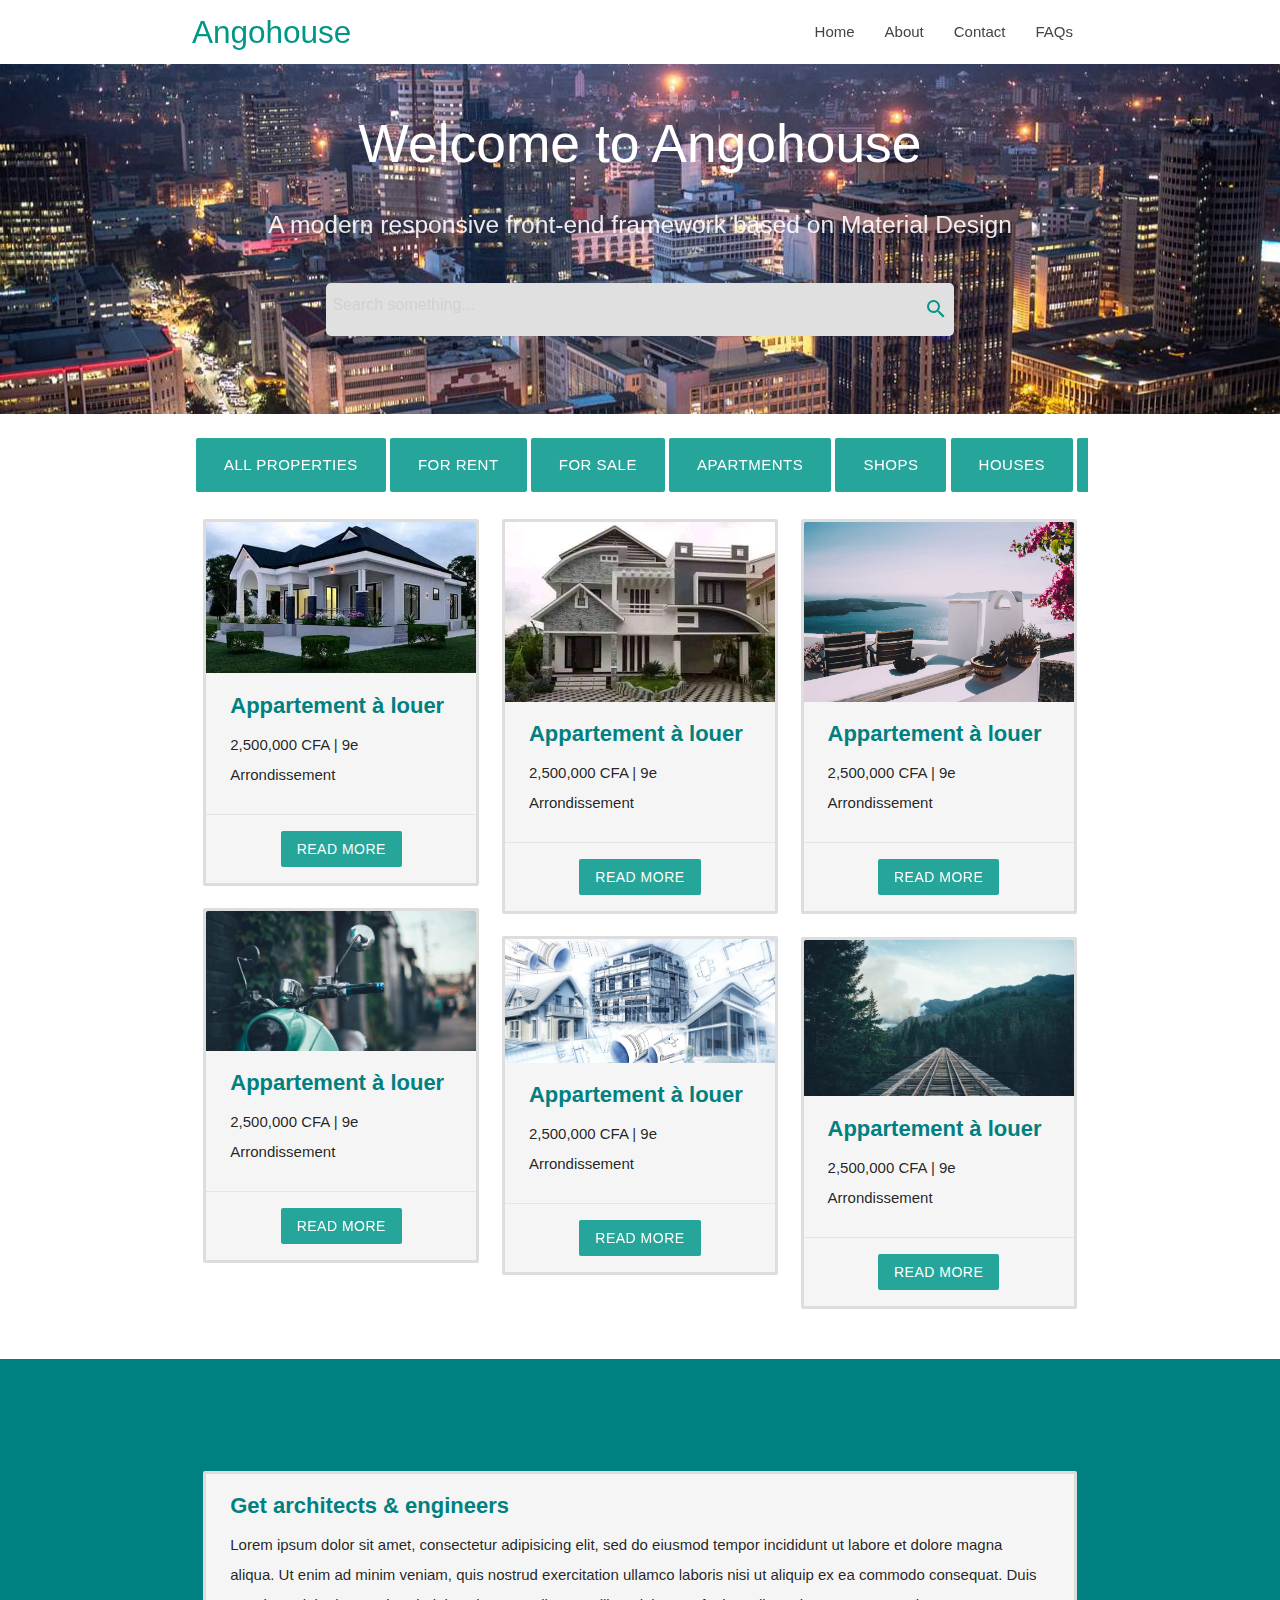
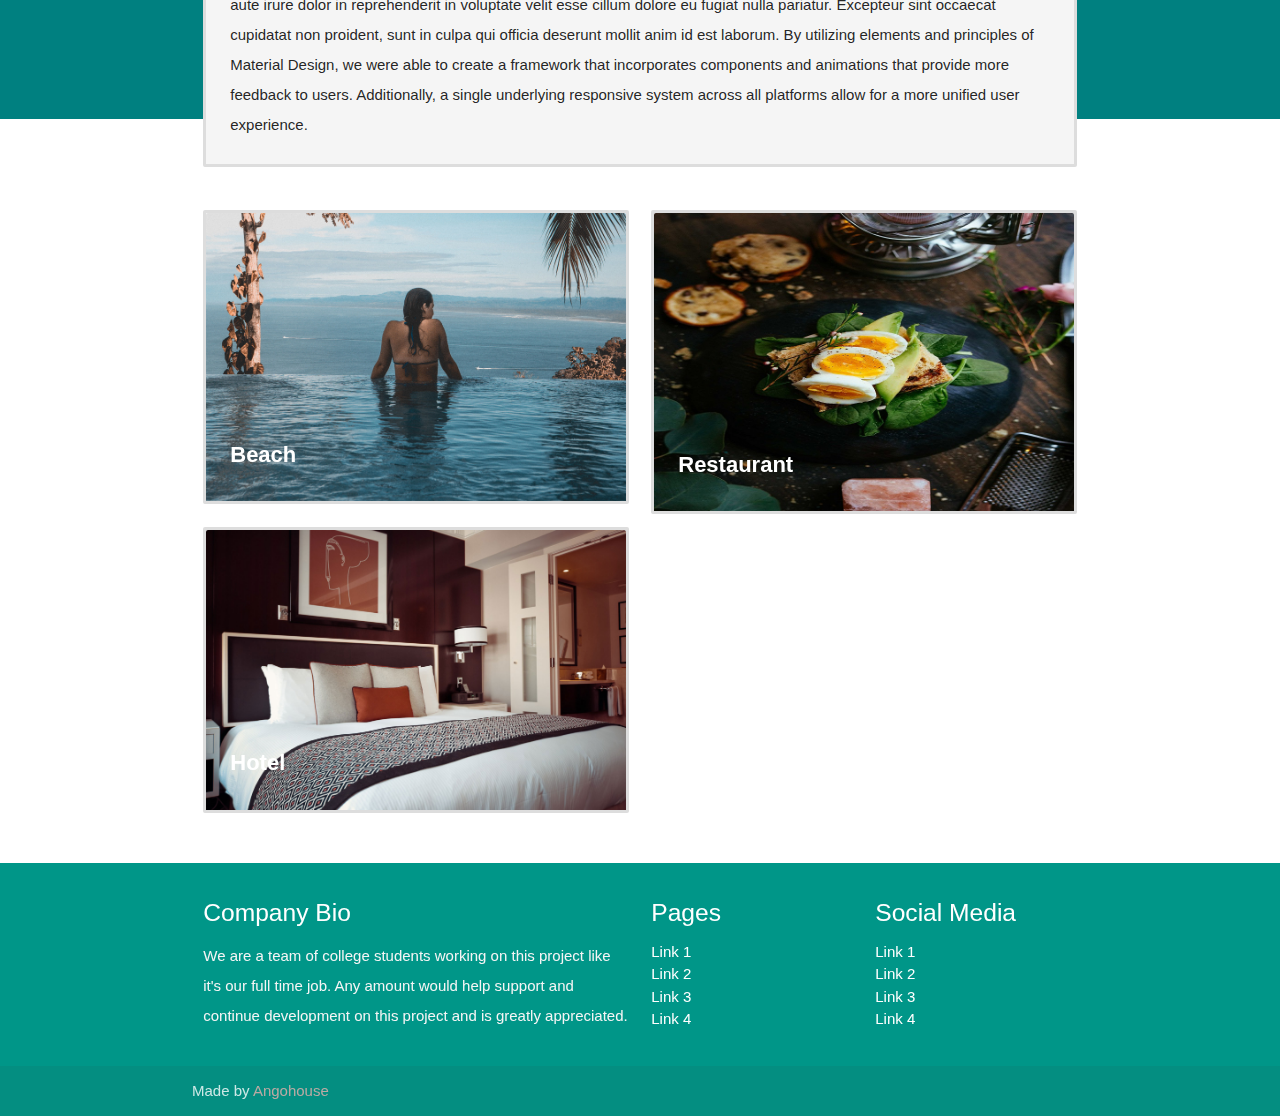
<file: index.html>
<!DOCTYPE html>
<html lang="en">
<head>
  <meta http-equiv="Content-Type" content="text/html; charset=UTF-8"/>
  <meta name="viewport" content="width=device-width, initial-scale=1"/>
  <title>Parallax Template - Materialize</title>

  <!-- CSS  -->
  <link href="https://fonts.googleapis.com/icon?family=Material+Icons" rel="stylesheet">
  <link href="css/materialize.css" type="text/css" rel="stylesheet" media="screen,projection"/>
  <link href="css/style.css" type="text/css" rel="stylesheet" media="screen,projection"/>
</head>
<body>
  <nav class="white z-depth-0" role="navigation">
    <div class="nav-wrapper container">
      <a id="logo-container" href="index.html" class="brand-logo teal-text lighten-1">Angohouse</a>
      <ul class="right hide-on-med-and-down">
        <li><a href="index.html">Home</a></li>
        <li><a href="#">About</a></li>
        <li><a href="#">Contact</a></li>
        <li><a href="#">FAQs</a></li>
      </ul>

      <ul id="nav-mobile" class="sidenav">

        <li>
          <div class="user-view">
            <div class="background teal darken-3"></div>
            <a href="index.html"><img height="60" src="images/logo.png"></a>
          </div>
        </li>

        <li><a href="index.html"><i class="material-icons">home</i>Navbar Link</a></li>
        <li><a href="#"><i class="material-icons">info</i>About</a></li>
        <li><a href="#"><i class="material-icons">contacts</i>Contact</a></li>
        <li><a href="#"><i class="material-icons">help</i>FAQs</a></li>
      </ul>
      <a href="index.html" data-target="nav-mobile" class="sidenav-trigger">
        <i class="material-icons">menu</i>
      </a>
    </div>
  </nav>

  <div id="index-banner" class="parallax-container">
    <div class="section no-pad-bot">
      <div class="container">
        <br><br>
        <h2 class="header center white-text text-lighten-2 hide-on-small-only">Welcome to Angohouse</h2>
        <div class="row center">
          <h5 class="header col s12 light">A modern responsive front-end framework based on Material Design</h5>
        </div>
        <br><br>

        <div class="container form-styling grey lighten-2">
          <form class="input-field valign-wrapper">
            <input type="text" name="searchbar" placeholder="Search something...">
            <i class="material-icons teal-text lighten-1">search</i>
          </form>
        </div>
        <br><br>

      </div>
    </div>
    <div class="parallax">
      <img src="images/bg1.jpg" alt="Unsplashed background img 1">
    </div>
  </div>


  <div class="container">
    <div class="section horizontal-scrollbar">
      <a href="#" class="btn-large waves-effect waves-light z-depth-0">All properties</a>
      <a href="#" class="btn-large waves-effect waves-light z-depth-0">For rent</a>
      <a href="#" class="btn-large waves-effect waves-light z-depth-0">For sale</a>
      <a href="#" class="btn-large waves-effect waves-light z-depth-0">Apartments</a>
      <a href="#" class="btn-large waves-effect waves-light z-depth-0">Shops</a>
      <a href="#" class="btn-large waves-effect waves-light z-depth-0">Houses</a>
      <a href="#" class="btn-large waves-effect waves-light z-depth-0">Studios</a>
      <a href="#" class="btn-large waves-effect waves-light z-depth-0">Supermarkets</a>
      <a href="#" class="btn-large waves-effect waves-light z-depth-0">Lands</a>
      <a href="#" class="btn-large waves-effect waves-light z-depth-0">Farns</a>
      <a href="#" class="btn-large waves-effect waves-light z-depth-0">Villas</a>
    </div>

    <div class="section">
      <!--   Icon Section   -->
      <div class="row gallery" data-masonry='{"percentPosition": true, "itemSelector": ".gallery-item", "columnWidth": ".gallery-item"}'>

        <div class="col s12 m4 l4 xl4 gallery-item">
          <div class="card z-depth-0 grey lighten-4">
            <div class="card-image">
              <img class="responsive-img" src="images/1.jpg" alt="">
            </div>
            <div class="card-content" style="padding-top: 0px;">
              <h5 class="card-title">Appartement à louer</h5>
              <p>2,500,000 CFA | 9e Arrondissement</p>
            </div>
            <div class="card-action center">
              <a href="detail.html" class="btn waves-effect waves-light z-depth-0">Read more</a>
            </div>
          </div>
        </div>

        <div class="col s12 m4 l4 xl4 gallery-item">
          <div class="card z-depth-0 grey lighten-4">
            <div class="card-image">
              <img class="responsive-img" src="images/2.jpg" alt="">
            </div>
            <div class="card-content" style="padding-top: 0px;">
              <h5 class="card-title">Appartement à louer</h5>
              <p>2,500,000 CFA | 9e Arrondissement</p>
            </div>
            <div class="card-action center">
              <a href="detail.html" class="btn waves-effect waves-light z-depth-0">Read more</a>
            </div>
          </div>
        </div>

        <div class="col s12 m4 l4 xl4 gallery-item">
          <div class="card z-depth-0 grey lighten-4">
            <div class="card-image">
              <img class="responsive-img" src="images/3.jpg" alt="">
            </div>
            <div class="card-content" style="padding-top: 0px;">
              <h5 class="card-title">Appartement à louer</h5>
              <p>2,500,000 CFA | 9e Arrondissement</p>
            </div>
            <div class="card-action center">
              <a href="detail.html" class="btn waves-effect waves-light z-depth-0">Read more</a>
            </div>
          </div>
        </div>

        <div class="col s12 m4 l4 xl4 gallery-item">
          <div class="card z-depth-0 grey lighten-4">
            <div class="card-image">
              <img class="responsive-img" src="images/4.jpg" alt="">
            </div>
            <div class="card-content" style="padding-top: 0px;">
              <h5 class="card-title">Appartement à louer</h5>
              <p>2,500,000 CFA | 9e Arrondissement</p>
            </div>
            <div class="card-action center">
              <a href="detail.html" class="btn waves-effect waves-light z-depth-0">Read more</a>
            </div>
          </div>
        </div>

        <div class="col s12 m4 l4 xl4 gallery-item">
          <div class="card z-depth-0 grey lighten-4">
            <div class="card-image">
              <img class="responsive-img" src="images/bg2.jpg" alt="">
            </div>
            <div class="card-content" style="padding-top: 0px;">
              <h5 class="card-title">Appartement à louer</h5>
              <p>2,500,000 CFA | 9e Arrondissement</p>
            </div>
            <div class="card-action center">
              <a href="detail.html" class="btn waves-effect waves-light z-depth-0">Read more</a>
            </div>
          </div>
        </div>

        <div class="col s12 m4 l4 xl4 gallery-item">
          <div class="card z-depth-0 grey lighten-4">
            <div class="card-image">
              <img class="responsive-img" src="images/6.jpg" alt="">
            </div>
            <div class="card-content" style="padding-top: 0px;">
              <h5 class="card-title">Appartement à louer</h5>
              <p>2,500,000 CFA | 9e Arrondissement</p>
            </div>
            <div class="card-action center">
              <a href="detail.html" class="btn waves-effect waves-light z-depth-0">Read more</a>
            </div>
          </div>
        </div>
      </div>

    </div>
  </div>

  <div class="ribbon-styling"></div>

  <div class="container container-styling">
    <div class="section">
      <!--   Icon Section   -->
      <div class="row">
        <div class="col s12 m12 l12 xl12">
          <div class="card z-depth-0 grey lighten-4">
            <div class="card-content" style="padding-top: 0px;">
              <h5 class="card-title">Get architects & engineers</h5>
              <p class="light">Lorem ipsum dolor sit amet, consectetur adipisicing elit, sed do eiusmod tempor incididunt ut labore et dolore magna aliqua. Ut enim ad minim veniam, quis nostrud exercitation ullamco laboris nisi ut aliquip ex ea commodo consequat. Duis aute irure dolor in reprehenderit in voluptate velit esse cillum dolore eu fugiat nulla pariatur. Excepteur sint occaecat cupidatat non proident, sunt in culpa qui officia deserunt mollit anim id est laborum. By utilizing elements and principles of Material Design, we were able to create a framework that incorporates components and animations that provide more feedback to users. Additionally, a single underlying responsive system across all platforms allow for a more unified user experience.</p>
            </div>
          </div>
        </div>
      </div>

      <!--   Icon Section   -->
      <div class="row gallery" data-masonry='{"percentPosition": true, "itemSelector": ".gallery-item", "columnWidth": ".gallery-item"}'>

        <div class="col s12 m6 l6 xl6 gallery-item">
          <div class="card z-depth-0 grey lighten-4">
            <div class="card-image">
              <img class="responsive-img activator" src="images/hero_1.jpg" alt="">
              <h5 class="card-title activator">Beach</h5>
            </div>
            <div class="card-reveal purple lighten-5">
              <h5 class="card-title">Serento Beach</h5>
              <p class="light">
                <i class="material-icons">work</i>Beach</p>
              <p class="light">
                <i class="material-icons">phone</i>+256770363594</p>
              <p class="light">
                <i class="material-icons">message</i>+256770363594</p>
              <p class="light">
                <i class="material-icons">email</i>user@gmail.com</p>
              <span class="card-title"><i class="material-icons">close</i></span>
            </div>
          </div>
        </div>

        <div class="col s12 m6 l6 xl6 gallery-item">
          <div class="card z-depth-0 grey lighten-4">
            <div class="card-image">
              <img class="responsive-img activator" src="images/hero_3.jpg" alt="">
              <h5 class="card-title activator">Restaurant</h5>
            </div>
            <div class="card-reveal purple lighten-5">
              <h5 class="card-title">Dax Resto</h5>
              <p class="light">
                <i class="material-icons">work</i>Restaurant</p>
              <p class="light">
                <i class="material-icons">phone</i>+256770363594</p>
              <p class="light">
                <i class="material-icons">message</i>+256770363594</p>
              <p class="light">
                <i class="material-icons">email</i>user@gmail.com</p>
              <span class="card-title"><i class="material-icons">close</i></span>
            </div>
          </div>
        </div>

        <div class="col s12 m6 l6 xl6 gallery-item">
          <div class="card z-depth-0 grey lighten-4">
            <div class="card-image">
              <img class="responsive-img activator" src="images/hero_2.jpg" alt="">
              <h5 class="card-title activator">Hotel</h5>
            </div>
            <div class="card-reveal purple lighten-5">
              <h5 class="card-title">Angono Hotel</h5>
              <p class="light">
                <i class="material-icons">work</i>Hotel</p>
              <p class="light">
                <i class="material-icons">phone</i>+256770363594</p>
              <p class="light">
                <i class="material-icons">message</i>+256770363594</p>
              <p class="light">
                <i class="material-icons">email</i>user@gmail.com</p>
              <span class="card-title"><i class="material-icons">close</i></span>
            </div>
          </div>
        </div>

      </div>

    </div>
  </div>


  <footer class="page-footer teal">
    <div class="container">
      <div class="row">
        <div class="col l6 s12">
          <h5 class="white-text">Company Bio</h5>
          <p class="grey-text text-lighten-4">We are a team of college students working on this project like it's our full time job. Any amount would help support and continue development on this project and is greatly appreciated.</p>


        </div>
        <div class="col l3 s12">
          <h5 class="white-text">Pages</h5>
          <ul>
            <li><a class="white-text" href="#!">Link 1</a></li>
            <li><a class="white-text" href="#!">Link 2</a></li>
            <li><a class="white-text" href="#!">Link 3</a></li>
            <li><a class="white-text" href="#!">Link 4</a></li>
          </ul>
        </div>
        <div class="col l3 s12">
          <h5 class="white-text">Social Media</h5>
          <ul>
            <li><a class="white-text" href="#!">Link 1</a></li>
            <li><a class="white-text" href="#!">Link 2</a></li>
            <li><a class="white-text" href="#!">Link 3</a></li>
            <li><a class="white-text" href="#!">Link 4</a></li>
          </ul>
        </div>
      </div>
    </div>
    <div class="footer-copyright">
      <div class="container">
      Made by <a class="brown-text text-lighten-3" href="#">Angohouse</a>
      </div>
    </div>
  </footer>


  <!--  Scripts-->
  <script src="https://code.jquery.com/jquery-2.1.1.min.js"></script>
  <script src="js/materialize.js"></script>
  <script src="js/init.js"></script>
  <script src="js/masonry.pkgd.min.js"></script>


  <script type="text/javascript">
    var elem = document.querySelector('.gallery');
    var msnry = new Masonry( elem, {
      // options
      itemSelector: '.gallery-item',
      columnWidth: '.gallery-item',
    });

    // element argument can be a selector string
    //   for an individual element
    var msnry = new Masonry( '.gallery', {
      // options
    });
  </script>

  </body>
</html>
</file>
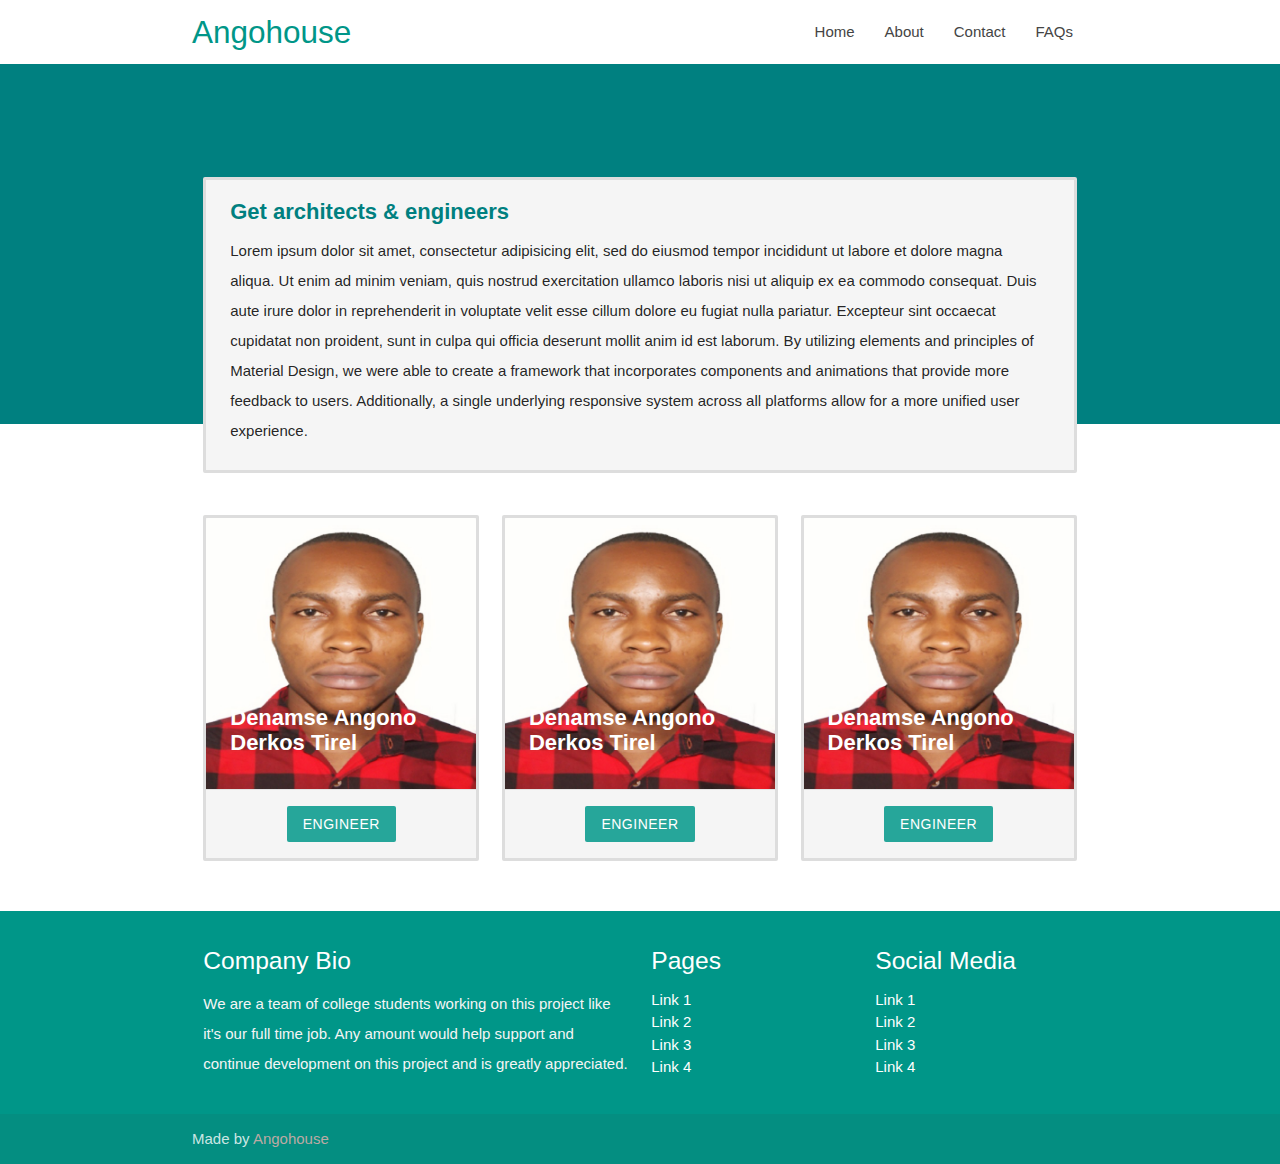
<file: builder.html>
<!DOCTYPE html>
<html lang="en">
<head>
  <meta http-equiv="Content-Type" content="text/html; charset=UTF-8"/>
  <meta name="viewport" content="width=device-width, initial-scale=1"/>
  <title>Parallax Template - Materialize</title>

  <!-- CSS  -->
  <link href="https://fonts.googleapis.com/icon?family=Material+Icons" rel="stylesheet">
  <link href="css/materialize.css" type="text/css" rel="stylesheet" media="screen,projection"/>
  <link href="css/style.css" type="text/css" rel="stylesheet" media="screen,projection"/>
</head>
<body>
  <nav class="white z-depth-0" role="navigation">
    <div class="nav-wrapper container">
      <a id="logo-container" href="index.html" class="brand-logo teal-text lighten-1">Angohouse</a>
      <ul class="right hide-on-med-and-down">
        <li><a href="index.html">Home</a></li>
        <li><a href="#">About</a></li>
        <li><a href="#">Contact</a></li>
        <li><a href="#">FAQs</a></li>
      </ul>

      <ul id="nav-mobile" class="sidenav">

        <li>
          <div class="user-view">
            <div class="background teal darken-3"></div>
            <a href="index.html"><img height="60" src="images/logo.png"></a>
          </div>
        </li>

        <li><a href="index.html"><i class="material-icons">home</i>Navbar Link</a></li>
        <li><a href="#"><i class="material-icons">info</i>About</a></li>
        <li><a href="#"><i class="material-icons">contacts</i>Contact</a></li>
        <li><a href="#"><i class="material-icons">help</i>FAQs</a></li>
      </ul>
      <a href="index.html" data-target="nav-mobile" class="sidenav-trigger">
        <i class="material-icons">menu</i>
      </a>
    </div>
  </nav>


  <div class="ribbon-styling"></div>

  <div class="container container-styling">
    <div class="section">
      <!--   Icon Section   -->
      <div class="row">
        <div class="col s12 m12 l12 xl12">
          <div class="card z-depth-0 grey lighten-4">
            <div class="card-content" style="padding-top: 0px;">
              <h5 class="card-title">Get architects & engineers</h5>
              <p class="light">Lorem ipsum dolor sit amet, consectetur adipisicing elit, sed do eiusmod tempor incididunt ut labore et dolore magna aliqua. Ut enim ad minim veniam, quis nostrud exercitation ullamco laboris nisi ut aliquip ex ea commodo consequat. Duis aute irure dolor in reprehenderit in voluptate velit esse cillum dolore eu fugiat nulla pariatur. Excepteur sint occaecat cupidatat non proident, sunt in culpa qui officia deserunt mollit anim id est laborum. By utilizing elements and principles of Material Design, we were able to create a framework that incorporates components and animations that provide more feedback to users. Additionally, a single underlying responsive system across all platforms allow for a more unified user experience.</p>
            </div>
          </div>
        </div>
      </div>

      <!--   Icon Section   -->
      <div class="row gallery" data-masonry='{"percentPosition": true, "itemSelector": ".gallery-item", "columnWidth": ".gallery-item"}'>

        <div class="col s12 m4 l4 xl4 gallery-item">
          <div class="card z-depth-0 grey lighten-4">
            <div class="card-image">
              <img class="responsive-img activator" src="images/usr.jpg" alt="">
              <h5 class="card-title activator">Denamse Angono Derkos Tirel</h5>
            </div>
            <div class="card-action center">
              <button class=" activator btn waves-effect waves-light z-depth-0">Engineer</button>
            </div>
            <div class="card-reveal purple lighten-5">
              <h5 class="card-title">Denamse Angono Derkos Tirel</h5>
              <p class="light">
                <i class="material-icons">work</i>Engineer</p>
              <p class="light">
                <i class="material-icons">phone</i>+256770363594</p>
              <p class="light">
                <i class="material-icons">message</i>+256770363594</p>
              <p class="light">
                <i class="material-icons">email</i>user@gmail.com</p>
              <span class="card-title"><i class="material-icons">close</i></span>
            </div>
          </div>
        </div>

        <div class="col s12 m4 l4 xl4 gallery-item">
          <div class="card z-depth-0 grey lighten-4">
            <div class="card-image">
              <img class="responsive-img activator" src="images/usr.jpg" alt="">
              <h5 class="card-title activator">Denamse Angono Derkos Tirel</h5>
            </div>
            <div class="card-action center">
              <button class=" activator btn waves-effect waves-light z-depth-0">Engineer</button>
            </div>
            <div class="card-reveal purple lighten-5">
              <h5 class="card-title">Denamse Angono Derkos Tirel</h5>
              <p class="light">
                <i class="material-icons">work</i>Engineer</p>
              <p class="light">
                <i class="material-icons">phone</i>+256770363594</p>
              <p class="light">
                <i class="material-icons">message</i>+256770363594</p>
              <p class="light">
                <i class="material-icons">email</i>user@gmail.com</p>
              <span class="card-title"><i class="material-icons">close</i></span>
            </div>
          </div>
        </div>

        <div class="col s12 m4 l4 xl4 gallery-item">
          <div class="card z-depth-0 grey lighten-4">
            <div class="card-image">
              <img class="responsive-img activator" src="images/usr.jpg" alt="">
              <h5 class="card-title activator">Denamse Angono Derkos Tirel</h5>
            </div>
            <div class="card-action center">
              <button class=" activator btn waves-effect waves-light z-depth-0">Engineer</button>
            </div>
            <div class="card-reveal purple lighten-5">
              <h5 class="card-title">Denamse Angono Derkos Tirel</h5>
              <p class="light">
                <i class="material-icons">work</i>Engineer</p>
              <p class="light">
                <i class="material-icons">phone</i>+256770363594</p>
              <p class="light">
                <i class="material-icons">message</i>+256770363594</p>
              <p class="light">
                <i class="material-icons">email</i>user@gmail.com</p>
              <span class="card-title"><i class="material-icons">close</i></span>
            </div>
          </div>
        </div>

      </div>

    </div>
  </div>


  <footer class="page-footer teal">
    <div class="container">
      <div class="row">
        <div class="col l6 s12">
          <h5 class="white-text">Company Bio</h5>
          <p class="grey-text text-lighten-4">We are a team of college students working on this project like it's our full time job. Any amount would help support and continue development on this project and is greatly appreciated.</p>


        </div>
        <div class="col l3 s12">
          <h5 class="white-text">Pages</h5>
          <ul>
            <li><a class="white-text" href="#!">Link 1</a></li>
            <li><a class="white-text" href="#!">Link 2</a></li>
            <li><a class="white-text" href="#!">Link 3</a></li>
            <li><a class="white-text" href="#!">Link 4</a></li>
          </ul>
        </div>
        <div class="col l3 s12">
          <h5 class="white-text">Social Media</h5>
          <ul>
            <li><a class="white-text" href="#!">Link 1</a></li>
            <li><a class="white-text" href="#!">Link 2</a></li>
            <li><a class="white-text" href="#!">Link 3</a></li>
            <li><a class="white-text" href="#!">Link 4</a></li>
          </ul>
        </div>
      </div>
    </div>
    <div class="footer-copyright">
      <div class="container">
      Made by <a class="brown-text text-lighten-3" href="#">Angohouse</a>
      </div>
    </div>
  </footer>


  <!--  Scripts-->
  <script src="https://code.jquery.com/jquery-2.1.1.min.js"></script>
  <script src="js/materialize.js"></script>
  <script src="js/init.js"></script>
  <script src="js/masonry.pkgd.min.js"></script>


  <script type="text/javascript">
    var elem = document.querySelector('.gallery');
    var msnry = new Masonry( elem, {
      // options
      itemSelector: '.gallery-item',
      columnWidth: '.gallery-item',
    });

    // element argument can be a selector string
    //   for an individual element
    var msnry = new Masonry( '.gallery', {
      // options
    });
  </script>

  </body>
</html>
</file>
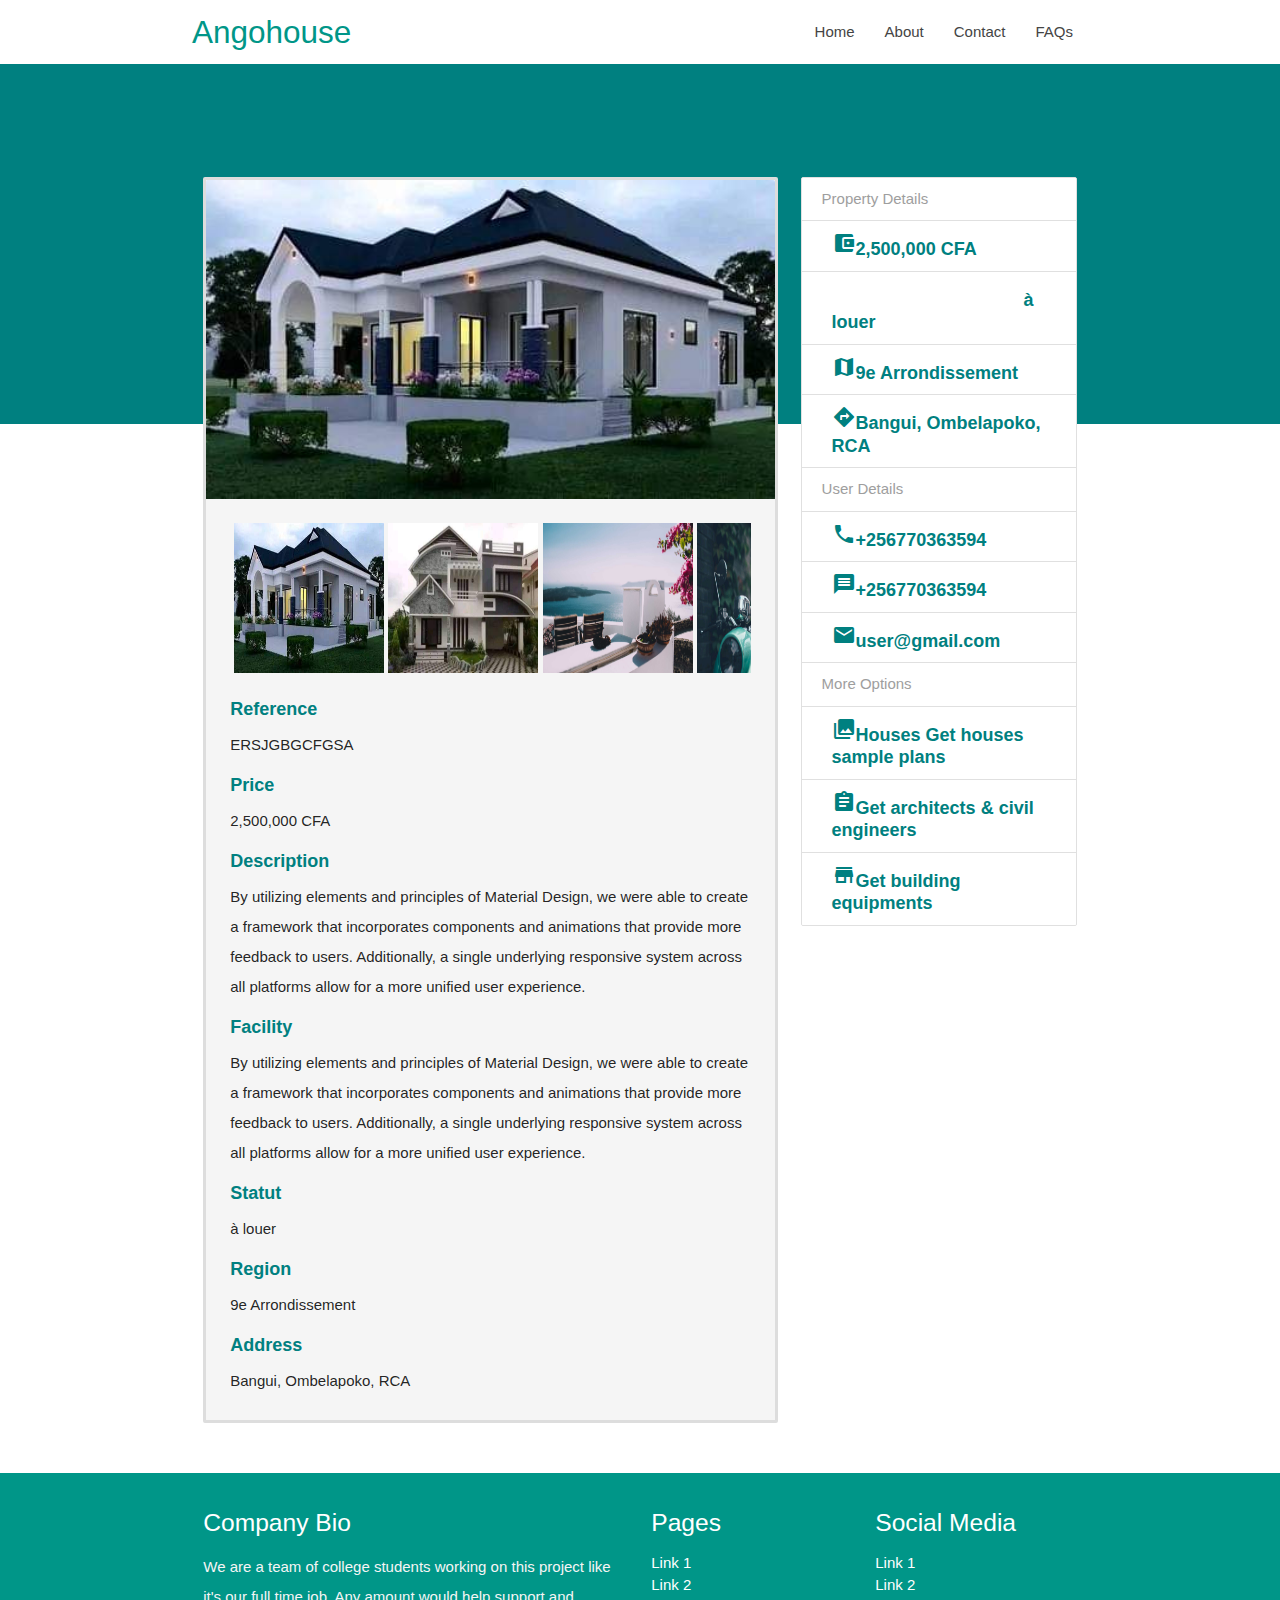
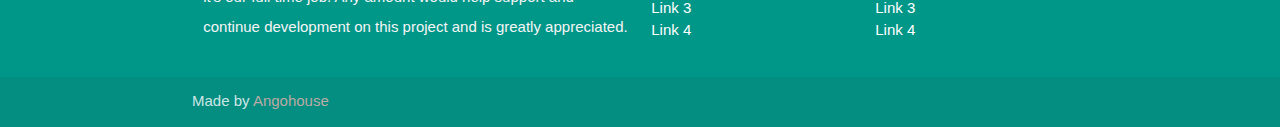
<file: detail.html>
<!DOCTYPE html>
<html lang="en">
<head>
  <meta http-equiv="Content-Type" content="text/html; charset=UTF-8"/>
  <meta name="viewport" content="width=device-width, initial-scale=1"/>
  <title>Parallax Template - Materialize</title>

  <!-- CSS  -->
  <link href="https://fonts.googleapis.com/icon?family=Material+Icons" rel="stylesheet">
  <link href="css/materialize.css" type="text/css" rel="stylesheet" media="screen,projection"/>
  <link href="css/style.css" type="text/css" rel="stylesheet" media="screen,projection"/>
</head>
<body>
  <nav class="white z-depth-0" role="navigation">
    <div class="nav-wrapper container">
      <a id="logo-container" href="index.html" class="brand-logo teal-text lighten-1">Angohouse</a>
      <ul class="right hide-on-med-and-down">
        <li><a href="index.html">Home</a></li>
        <li><a href="#">About</a></li>
        <li><a href="#">Contact</a></li>
        <li><a href="#">FAQs</a></li>
      </ul>

      <ul id="nav-mobile" class="sidenav">

        <li>
          <div class="user-view">
            <div class="background teal darken-3"></div>
            <a href="index.html"><img height="60" src="images/logo.png"></a>
          </div>
        </li>

        <li><a href="index.html"><i class="material-icons">home</i>Navbar Link</a></li>
        <li><a href="#"><i class="material-icons">info</i>About</a></li>
        <li><a href="#"><i class="material-icons">contacts</i>Contact</a></li>
        <li><a href="#"><i class="material-icons">help</i>FAQs</a></li>
      </ul>
      <a href="index.html" data-target="nav-mobile" class="sidenav-trigger">
        <i class="material-icons">menu</i>
      </a>
    </div>
  </nav>


  <div class="ribbon-styling"></div>

  <div class="container container-styling">
    <div class="section">
      <!--   Icon Section   -->
      <div class="row">

        <div class="col s12 m8 l8 xl8">
          <div class="card z-depth-0 grey lighten-4">
            <div class="card-image">
              <img class="responsive-img" src="images/1.jpg" alt="">
            </div>
            <div class="card-content" style="padding-top: 0px;">
              <div class="section horizontal-scrollbar">
                <img class="small-img-card" src="images/1.jpg" alt="">
                <img class="small-img-card" src="images/2.jpg" alt="">
                <img class="small-img-card" src="images/3.jpg" alt="">
                <img class="small-img-card" src="images/4.jpg" alt="">
                <img class="small-img-card" src="images/5.jpg" alt="">
                <img class="small-img-card" src="images/6.jpg" alt="">
                <img class="small-img-card" src="images/bg1.jpg" alt="">
                <img class="small-img-card" src="images/bg2.jpg" alt="">
              </div>

              <h5 class="text-font-styling">Reference</h5>
              <p class="light">ERSJGBGCFGSA</p>

              <h5 class="text-font-styling">Price</h5>
              <p class="light">2,500,000 CFA</p>

              <h5 class="text-font-styling">Description</h5>
              <p class="light">By utilizing elements and principles of Material Design, we were able to create a framework that incorporates components and animations that provide more feedback to users. Additionally, a single underlying responsive system across all platforms allow for a more unified user experience.</p>

              <h5 class="text-font-styling">Facility</h5>
              <p class="light">By utilizing elements and principles of Material Design, we were able to create a framework that incorporates components and animations that provide more feedback to users. Additionally, a single underlying responsive system across all platforms allow for a more unified user experience.</p>

              <h5 class="text-font-styling">Statut</h5>
              <p class="light">à louer</p>
              <h5 class="text-font-styling">Region</h5>
              <p class="light">9e Arrondissement</p>
              <h5 class="text-font-styling">Address</h5>
              <p class="light">Bangui, Ombelapoko, RCA</p>

            </div>
          </div>
        </div>

        <div class="col s12 m4 l4 xl4 gallery-item">
          <ul class="collection with-header z-depth-0 grey lighten-4">

            <li class="collection-header grey-text">Property Details</li>
            <li class="collection-item text-font-styling"><i class="material-icons">account_balance_wallet</i>2,500,000 CFA</li>
            <li class="collection-item text-font-styling"><i class="material-icons">category</i>à louer</li>
            <li class="collection-item text-font-styling"><i class="material-icons">map</i>9e Arrondissement</li>
            <li class="collection-item text-font-styling"><i class="material-icons">directions</i>Bangui, Ombelapoko, RCA</li>

            <li class="collection-header grey-text">User Details</li>
            <li class="collection-item text-font-styling"><i class="material-icons">phone</i>+256770363594</li>
            <li class="collection-item text-font-styling"><i class="material-icons">message</i>+256770363594</li>
            <li class="collection-item text-font-styling"><i class="material-icons">email</i>user@gmail.com</li>

            <li class="collection-header grey-text">More Options</li>
            <li class="collection-item text-font-styling"><a href="sketch.html"><i class="material-icons">collections</i>Houses Get houses sample plans</a></li>
            <li class="collection-item text-font-styling"><a href="builder.html"><i class="material-icons">assignment</i>Get architects & civil engineers</a></li>
            <li class="collection-item text-font-styling"><a href="equipment.html"><i class="material-icons">store</i>Get building equipments</a></li>
          </ul>
        </div>

      

      </div>

    </div>
  </div>


  <footer class="page-footer teal">
    <div class="container">
      <div class="row">
        <div class="col l6 s12">
          <h5 class="white-text">Company Bio</h5>
          <p class="grey-text text-lighten-4">We are a team of college students working on this project like it's our full time job. Any amount would help support and continue development on this project and is greatly appreciated.</p>


        </div>
        <div class="col l3 s12">
          <h5 class="white-text">Pages</h5>
          <ul>
            <li><a class="white-text" href="#!">Link 1</a></li>
            <li><a class="white-text" href="#!">Link 2</a></li>
            <li><a class="white-text" href="#!">Link 3</a></li>
            <li><a class="white-text" href="#!">Link 4</a></li>
          </ul>
        </div>
        <div class="col l3 s12">
          <h5 class="white-text">Social Media</h5>
          <ul>
            <li><a class="white-text" href="#!">Link 1</a></li>
            <li><a class="white-text" href="#!">Link 2</a></li>
            <li><a class="white-text" href="#!">Link 3</a></li>
            <li><a class="white-text" href="#!">Link 4</a></li>
          </ul>
        </div>
      </div>
    </div>
    <div class="footer-copyright">
      <div class="container">
      Made by <a class="brown-text text-lighten-3" href="#">Angohouse</a>
      </div>
    </div>
  </footer>


  <!--  Scripts-->
  <script src="https://code.jquery.com/jquery-2.1.1.min.js"></script>
  <script src="js/materialize.js"></script>
  <script src="js/init.js"></script>
  <script src="js/masonry.pkgd.min.js"></script>


  <script type="text/javascript">
    var elem = document.querySelector('.gallery');
    var msnry = new Masonry( elem, {
      // options
      itemSelector: '.gallery-item',
      columnWidth: '.gallery-item',
    });

    // element argument can be a selector string
    //   for an individual element
    var msnry = new Masonry( '.gallery', {
      // options
    });
  </script>

  </body>
</html>
</file>
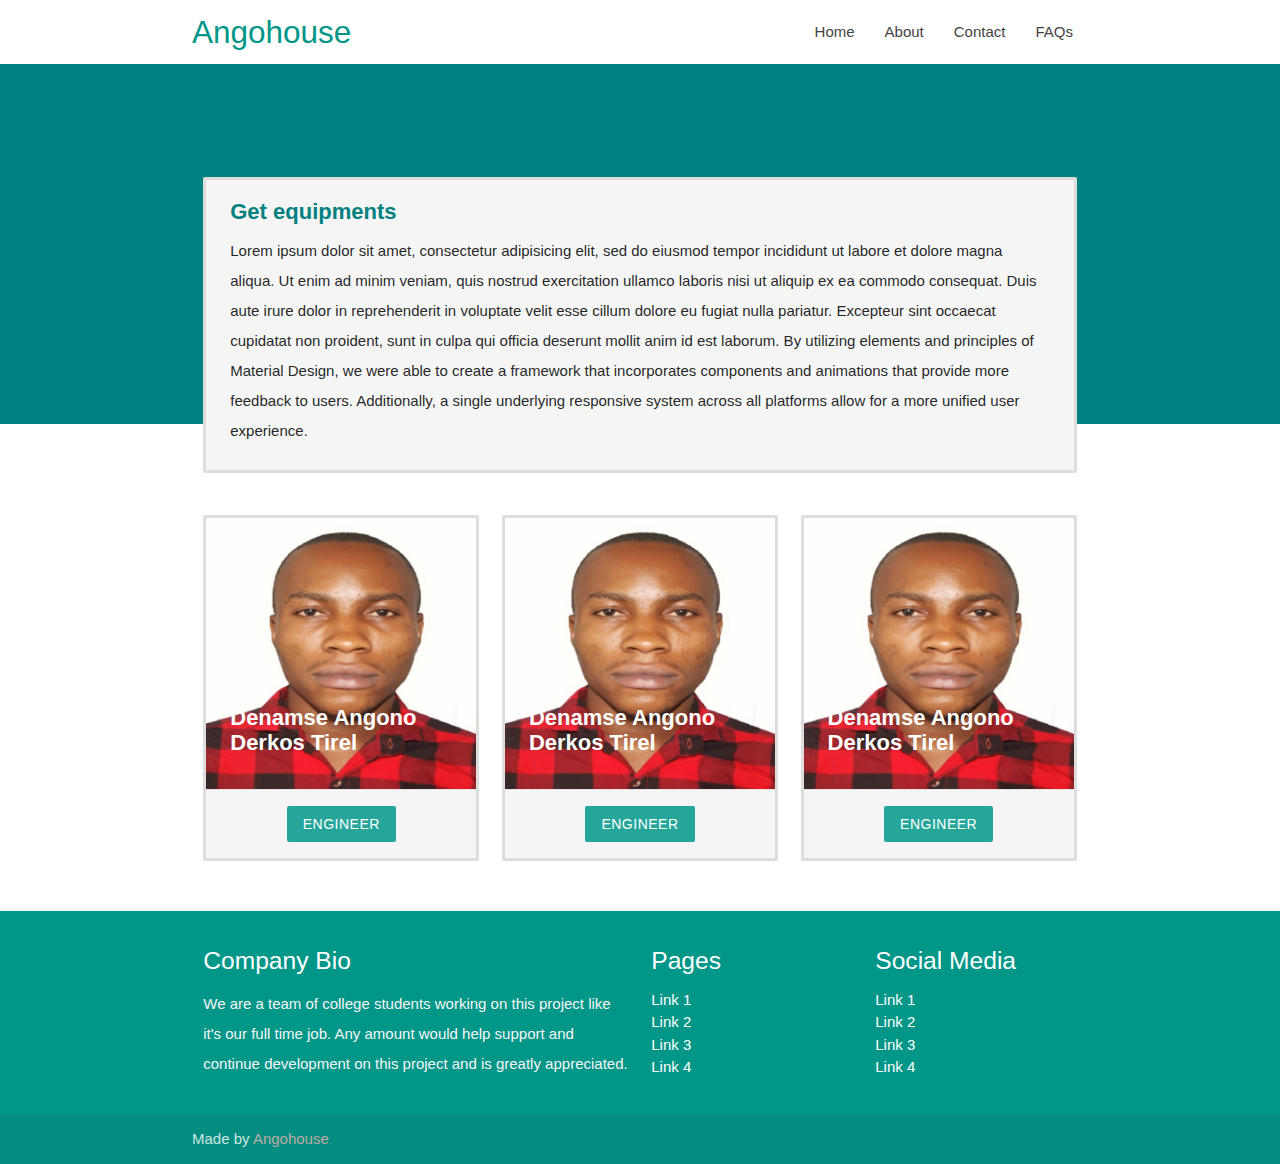
<file: equipment.html>
<!DOCTYPE html>
<html lang="en">
<head>
  <meta http-equiv="Content-Type" content="text/html; charset=UTF-8"/>
  <meta name="viewport" content="width=device-width, initial-scale=1"/>
  <title>Parallax Template - Materialize</title>

  <!-- CSS  -->
  <link href="https://fonts.googleapis.com/icon?family=Material+Icons" rel="stylesheet">
  <link href="css/materialize.css" type="text/css" rel="stylesheet" media="screen,projection"/>
  <link href="css/style.css" type="text/css" rel="stylesheet" media="screen,projection"/>
</head>
<body>
  <nav class="white z-depth-0" role="navigation">
    <div class="nav-wrapper container">
      <a id="logo-container" href="index.html" class="brand-logo teal-text lighten-1">Angohouse</a>
      <ul class="right hide-on-med-and-down">
        <li><a href="index.html">Home</a></li>
        <li><a href="#">About</a></li>
        <li><a href="#">Contact</a></li>
        <li><a href="#">FAQs</a></li>
      </ul>

      <ul id="nav-mobile" class="sidenav">

        <li>
          <div class="user-view">
            <div class="background teal darken-3"></div>
            <a href="index.html"><img height="60" src="images/logo.png"></a>
          </div>
        </li>

        <li><a href="index.html"><i class="material-icons">home</i>Navbar Link</a></li>
        <li><a href="#"><i class="material-icons">info</i>About</a></li>
        <li><a href="#"><i class="material-icons">contacts</i>Contact</a></li>
        <li><a href="#"><i class="material-icons">help</i>FAQs</a></li>
      </ul>
      <a href="index.html" data-target="nav-mobile" class="sidenav-trigger">
        <i class="material-icons">menu</i>
      </a>
    </div>
  </nav>


  <div class="ribbon-styling"></div>

  <div class="container container-styling">
    <div class="section">
      <!--   Icon Section   -->
      <div class="row">
        <div class="col s12 m12 l12 xl12">
          <div class="card z-depth-0 grey lighten-4">
            <div class="card-content" style="padding-top: 0px;">
              <h5 class="card-title">Get equipments</h5>
              <p class="light">Lorem ipsum dolor sit amet, consectetur adipisicing elit, sed do eiusmod tempor incididunt ut labore et dolore magna aliqua. Ut enim ad minim veniam, quis nostrud exercitation ullamco laboris nisi ut aliquip ex ea commodo consequat. Duis aute irure dolor in reprehenderit in voluptate velit esse cillum dolore eu fugiat nulla pariatur. Excepteur sint occaecat cupidatat non proident, sunt in culpa qui officia deserunt mollit anim id est laborum. By utilizing elements and principles of Material Design, we were able to create a framework that incorporates components and animations that provide more feedback to users. Additionally, a single underlying responsive system across all platforms allow for a more unified user experience.</p>
            </div>
          </div>
        </div>
      </div>

      <!--   Icon Section   -->
      <div class="row gallery" data-masonry='{"percentPosition": true, "itemSelector": ".gallery-item", "columnWidth": ".gallery-item"}'>

        <div class="col s12 m4 l4 xl4 gallery-item">
          <div class="card z-depth-0 grey lighten-4">
            <div class="card-image">
              <img class="responsive-img activator" src="images/usr.jpg" alt="">
              <h5 class="card-title activator">Denamse Angono Derkos Tirel</h5>
            </div>
            <div class="card-action center">
              <button class=" activator btn waves-effect waves-light z-depth-0">Engineer</button>
            </div>
            <div class="card-reveal purple lighten-5">
              <h5 class="card-title">Denamse Angono Derkos Tirel</h5>
              <p class="light">
                <i class="material-icons">work</i>Engineer</p>
              <p class="light">
                <i class="material-icons">phone</i>+256770363594</p>
              <p class="light">
                <i class="material-icons">message</i>+256770363594</p>
              <p class="light">
                <i class="material-icons">email</i>user@gmail.com</p>
              <span class="card-title"><i class="material-icons">close</i></span>
            </div>
          </div>
        </div>

        <div class="col s12 m4 l4 xl4 gallery-item">
          <div class="card z-depth-0 grey lighten-4">
            <div class="card-image">
              <img class="responsive-img activator" src="images/usr.jpg" alt="">
              <h5 class="card-title activator">Denamse Angono Derkos Tirel</h5>
            </div>
            <div class="card-action center">
              <button class=" activator btn waves-effect waves-light z-depth-0">Engineer</button>
            </div>
            <div class="card-reveal purple lighten-5">
              <h5 class="card-title">Denamse Angono Derkos Tirel</h5>
              <p class="light">
                <i class="material-icons">work</i>Engineer</p>
              <p class="light">
                <i class="material-icons">phone</i>+256770363594</p>
              <p class="light">
                <i class="material-icons">message</i>+256770363594</p>
              <p class="light">
                <i class="material-icons">email</i>user@gmail.com</p>
              <span class="card-title"><i class="material-icons">close</i></span>
            </div>
          </div>
        </div>

        <div class="col s12 m4 l4 xl4 gallery-item">
          <div class="card z-depth-0 grey lighten-4">
            <div class="card-image">
              <img class="responsive-img activator" src="images/usr.jpg" alt="">
              <h5 class="card-title activator">Denamse Angono Derkos Tirel</h5>
            </div>
            <div class="card-action center">
              <button class=" activator btn waves-effect waves-light z-depth-0">Engineer</button>
            </div>
            <div class="card-reveal purple lighten-5">
              <h5 class="card-title">Denamse Angono Derkos Tirel</h5>
              <p class="light">
                <i class="material-icons">work</i>Engineer</p>
              <p class="light">
                <i class="material-icons">phone</i>+256770363594</p>
              <p class="light">
                <i class="material-icons">message</i>+256770363594</p>
              <p class="light">
                <i class="material-icons">email</i>user@gmail.com</p>
              <span class="card-title"><i class="material-icons">close</i></span>
            </div>
          </div>
        </div>

      </div>

    </div>
  </div>


  <footer class="page-footer teal">
    <div class="container">
      <div class="row">
        <div class="col l6 s12">
          <h5 class="white-text">Company Bio</h5>
          <p class="grey-text text-lighten-4">We are a team of college students working on this project like it's our full time job. Any amount would help support and continue development on this project and is greatly appreciated.</p>


        </div>
        <div class="col l3 s12">
          <h5 class="white-text">Pages</h5>
          <ul>
            <li><a class="white-text" href="#!">Link 1</a></li>
            <li><a class="white-text" href="#!">Link 2</a></li>
            <li><a class="white-text" href="#!">Link 3</a></li>
            <li><a class="white-text" href="#!">Link 4</a></li>
          </ul>
        </div>
        <div class="col l3 s12">
          <h5 class="white-text">Social Media</h5>
          <ul>
            <li><a class="white-text" href="#!">Link 1</a></li>
            <li><a class="white-text" href="#!">Link 2</a></li>
            <li><a class="white-text" href="#!">Link 3</a></li>
            <li><a class="white-text" href="#!">Link 4</a></li>
          </ul>
        </div>
      </div>
    </div>
    <div class="footer-copyright">
      <div class="container">
      Made by <a class="brown-text text-lighten-3" href="#">Angohouse</a>
      </div>
    </div>
  </footer>


  <!--  Scripts-->
  <script src="https://code.jquery.com/jquery-2.1.1.min.js"></script>
  <script src="js/materialize.js"></script>
  <script src="js/init.js"></script>
  <script src="js/masonry.pkgd.min.js"></script>


  <script type="text/javascript">
    var elem = document.querySelector('.gallery');
    var msnry = new Masonry( elem, {
      // options
      itemSelector: '.gallery-item',
      columnWidth: '.gallery-item',
    });

    // element argument can be a selector string
    //   for an individual element
    var msnry = new Masonry( '.gallery', {
      // options
    });
  </script>

  </body>
</html>
</file>
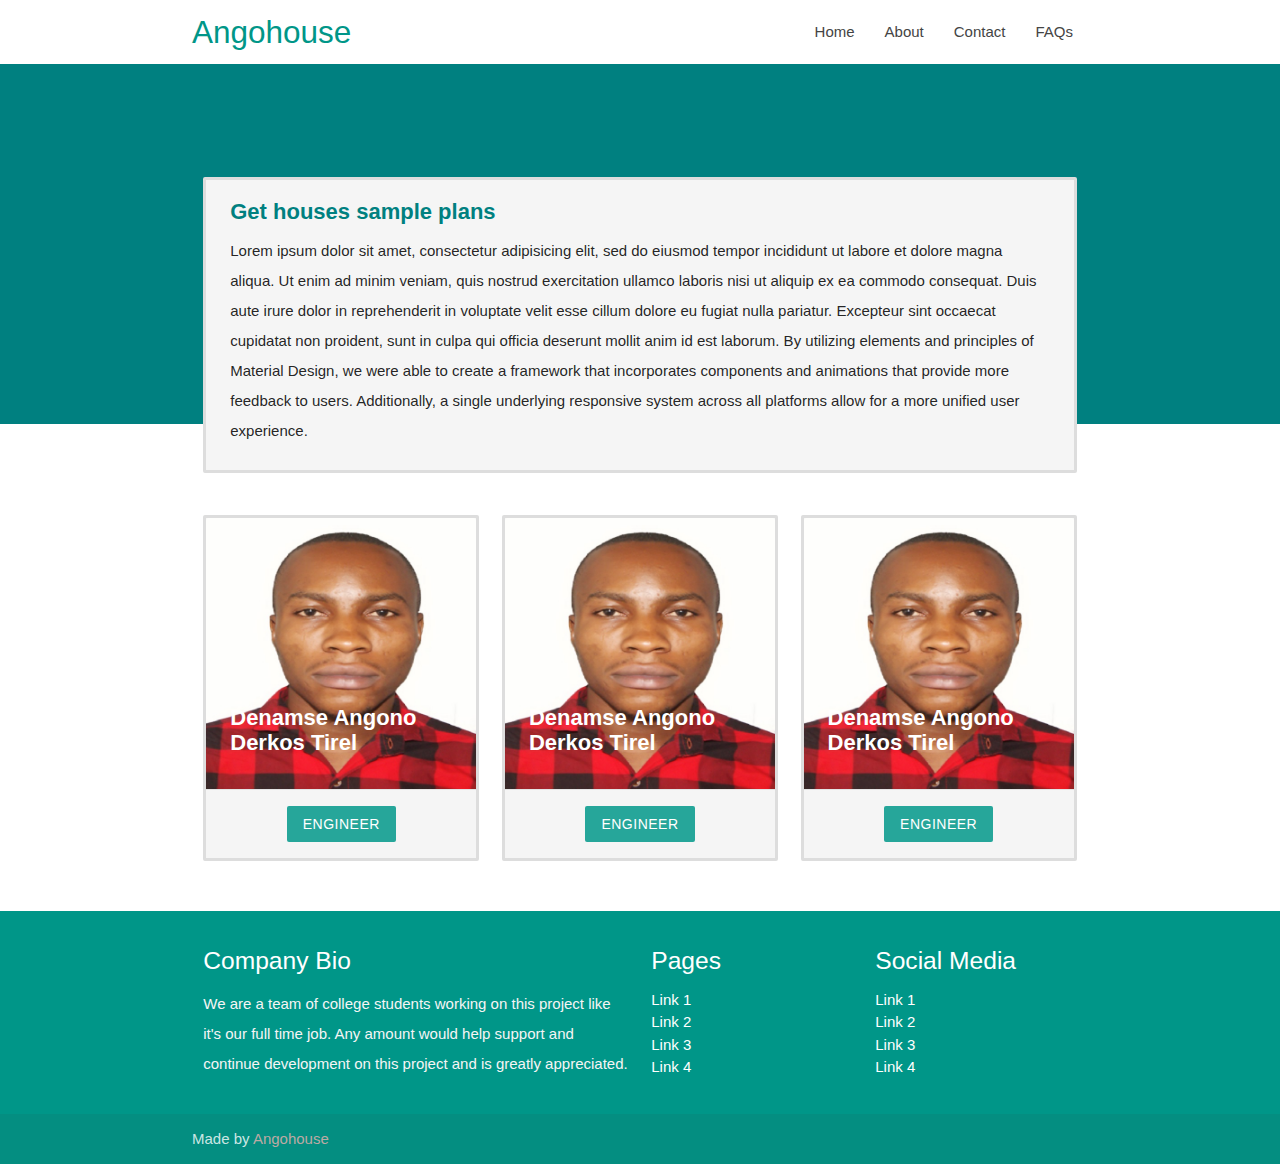
<file: sketch.html>
<!DOCTYPE html>
<html lang="en">
<head>
  <meta http-equiv="Content-Type" content="text/html; charset=UTF-8"/>
  <meta name="viewport" content="width=device-width, initial-scale=1"/>
  <title>Parallax Template - Materialize</title>

  <!-- CSS  -->
  <link href="https://fonts.googleapis.com/icon?family=Material+Icons" rel="stylesheet">
  <link href="css/materialize.css" type="text/css" rel="stylesheet" media="screen,projection"/>
  <link href="css/style.css" type="text/css" rel="stylesheet" media="screen,projection"/>
</head>
<body>
  <nav class="white z-depth-0" role="navigation">
    <div class="nav-wrapper container">
      <a id="logo-container" href="index.html" class="brand-logo teal-text lighten-1">Angohouse</a>
      <ul class="right hide-on-med-and-down">
        <li><a href="index.html">Home</a></li>
        <li><a href="#">About</a></li>
        <li><a href="#">Contact</a></li>
        <li><a href="#">FAQs</a></li>
      </ul>

      <ul id="nav-mobile" class="sidenav">

        <li>
          <div class="user-view">
            <div class="background teal darken-3"></div>
            <a href="index.html"><img height="60" src="images/logo.png"></a>
          </div>
        </li>

        <li><a href="index.html"><i class="material-icons">home</i>Navbar Link</a></li>
        <li><a href="#"><i class="material-icons">info</i>About</a></li>
        <li><a href="#"><i class="material-icons">contacts</i>Contact</a></li>
        <li><a href="#"><i class="material-icons">help</i>FAQs</a></li>
      </ul>
      <a href="index.html" data-target="nav-mobile" class="sidenav-trigger">
        <i class="material-icons">menu</i>
      </a>
    </div>
  </nav>


  <div class="ribbon-styling"></div>

  <div class="container container-styling">
    <div class="section">
      <!--   Icon Section   -->
      <div class="row">
        <div class="col s12 m12 l12 xl12">
          <div class="card z-depth-0 grey lighten-4">
            <div class="card-content" style="padding-top: 0px;">
              <h5 class="card-title">Get houses sample plans</h5>
              <p class="light">Lorem ipsum dolor sit amet, consectetur adipisicing elit, sed do eiusmod tempor incididunt ut labore et dolore magna aliqua. Ut enim ad minim veniam, quis nostrud exercitation ullamco laboris nisi ut aliquip ex ea commodo consequat. Duis aute irure dolor in reprehenderit in voluptate velit esse cillum dolore eu fugiat nulla pariatur. Excepteur sint occaecat cupidatat non proident, sunt in culpa qui officia deserunt mollit anim id est laborum. By utilizing elements and principles of Material Design, we were able to create a framework that incorporates components and animations that provide more feedback to users. Additionally, a single underlying responsive system across all platforms allow for a more unified user experience.</p>
            </div>
          </div>
        </div>
      </div>

      <!--   Icon Section   -->
      <div class="row gallery" data-masonry='{"percentPosition": true, "itemSelector": ".gallery-item", "columnWidth": ".gallery-item"}'>

        <div class="col s12 m4 l4 xl4 gallery-item">
          <div class="card z-depth-0 grey lighten-4">
            <div class="card-image">
              <img class="responsive-img activator" src="images/usr.jpg" alt="">
              <h5 class="card-title activator">Denamse Angono Derkos Tirel</h5>
            </div>
            <div class="card-action center">
              <button class=" activator btn waves-effect waves-light z-depth-0">Engineer</button>
            </div>
            <div class="card-reveal purple lighten-5">
              <h5 class="card-title">Denamse Angono Derkos Tirel</h5>
              <p class="light">
                <i class="material-icons">work</i>Engineer</p>
              <p class="light">
                <i class="material-icons">phone</i>+256770363594</p>
              <p class="light">
                <i class="material-icons">message</i>+256770363594</p>
              <p class="light">
                <i class="material-icons">email</i>user@gmail.com</p>
              <span class="card-title"><i class="material-icons">close</i></span>
            </div>
          </div>
        </div>

        <div class="col s12 m4 l4 xl4 gallery-item">
          <div class="card z-depth-0 grey lighten-4">
            <div class="card-image">
              <img class="responsive-img activator" src="images/usr.jpg" alt="">
              <h5 class="card-title activator">Denamse Angono Derkos Tirel</h5>
            </div>
            <div class="card-action center">
              <button class=" activator btn waves-effect waves-light z-depth-0">Engineer</button>
            </div>
            <div class="card-reveal purple lighten-5">
              <h5 class="card-title">Denamse Angono Derkos Tirel</h5>
              <p class="light">
                <i class="material-icons">work</i>Engineer</p>
              <p class="light">
                <i class="material-icons">phone</i>+256770363594</p>
              <p class="light">
                <i class="material-icons">message</i>+256770363594</p>
              <p class="light">
                <i class="material-icons">email</i>user@gmail.com</p>
              <span class="card-title"><i class="material-icons">close</i></span>
            </div>
          </div>
        </div>

        <div class="col s12 m4 l4 xl4 gallery-item">
          <div class="card z-depth-0 grey lighten-4">
            <div class="card-image">
              <img class="responsive-img activator" src="images/usr.jpg" alt="">
              <h5 class="card-title activator">Denamse Angono Derkos Tirel</h5>
            </div>
            <div class="card-action center">
              <button class=" activator btn waves-effect waves-light z-depth-0">Engineer</button>
            </div>
            <div class="card-reveal purple lighten-5">
              <h5 class="card-title">Denamse Angono Derkos Tirel</h5>
              <p class="light">
                <i class="material-icons">work</i>Engineer</p>
              <p class="light">
                <i class="material-icons">phone</i>+256770363594</p>
              <p class="light">
                <i class="material-icons">message</i>+256770363594</p>
              <p class="light">
                <i class="material-icons">email</i>user@gmail.com</p>
              <span class="card-title"><i class="material-icons">close</i></span>
            </div>
          </div>
        </div>

      </div>

    </div>
  </div>


  <footer class="page-footer teal">
    <div class="container">
      <div class="row">
        <div class="col l6 s12">
          <h5 class="white-text">Company Bio</h5>
          <p class="grey-text text-lighten-4">We are a team of college students working on this project like it's our full time job. Any amount would help support and continue development on this project and is greatly appreciated.</p>


        </div>
        <div class="col l3 s12">
          <h5 class="white-text">Pages</h5>
          <ul>
            <li><a class="white-text" href="#!">Link 1</a></li>
            <li><a class="white-text" href="#!">Link 2</a></li>
            <li><a class="white-text" href="#!">Link 3</a></li>
            <li><a class="white-text" href="#!">Link 4</a></li>
          </ul>
        </div>
        <div class="col l3 s12">
          <h5 class="white-text">Social Media</h5>
          <ul>
            <li><a class="white-text" href="#!">Link 1</a></li>
            <li><a class="white-text" href="#!">Link 2</a></li>
            <li><a class="white-text" href="#!">Link 3</a></li>
            <li><a class="white-text" href="#!">Link 4</a></li>
          </ul>
        </div>
      </div>
    </div>
    <div class="footer-copyright">
      <div class="container">
      Made by <a class="brown-text text-lighten-3" href="#">Angohouse</a>
      </div>
    </div>
  </footer>


  <!--  Scripts-->
  <script src="https://code.jquery.com/jquery-2.1.1.min.js"></script>
  <script src="js/materialize.js"></script>
  <script src="js/init.js"></script>
  <script src="js/masonry.pkgd.min.js"></script>


  <script type="text/javascript">
    var elem = document.querySelector('.gallery');
    var msnry = new Masonry( elem, {
      // options
      itemSelector: '.gallery-item',
      columnWidth: '.gallery-item',
    });

    // element argument can be a selector string
    //   for an individual element
    var msnry = new Masonry( '.gallery', {
      // options
    });
  </script>

  </body>
</html>
</file>
<file: css/style.css>
/* Custom Stylesheet */
/**
 * Use this file to override Materialize files so you can update
 * the core Materialize files in the future
 *
 * Made By MaterializeCSS.com
 */


ul li a {color: teal;}

nav ul a,
nav .brand-logo {
  color: #444;
}

p {
  line-height: 2rem;
}

.sidenav-trigger {
  color: #26a69a;
}

.parallax-container {
  min-height: 350px;
  line-height: 0;
  height: auto;
  color: rgba(255,255,255,.9);
}
  .parallax-container .section {
    width: 100%;
  }

@media only screen and (max-width : 992px) {
  .parallax-container .section {
    position: absolute;
    top: 40%;
  }
  #index-banner .section {
    top: 10%;
  }
}

@media only screen and (max-width : 600px) {
  #index-banner .section {
    top: 0;
  }
}

.icon-block {
  padding: 0 15px;
}
.icon-block .material-icons {
  font-size: inherit;
}

footer.page-footer {
  margin: 0;
}

/*Styling Contents*/
.card {
  border: solid #ddd;
}

div.horizontal-scrollbar {
  margin-top: 20px;
  padding: 4px;
  width: 100%;
  overflow: auto!important;
  white-space: nowrap!important;
}

.small-img-card {
  width: 150px!important;
  height: 150px!important;
}

.ribbon-styling {
  width: 100%;
  height: 40vh;
  background-color: teal;
  -webkit-flex-shrink: 0;
      -ms-flex-negative: 0;
          flex-shrink: 0;
}

.container-styling {
  margin-top: -30vh;
  -webkit-flex-shrink: 0;
      -ms-flex-negative: 0;
          flex-shrink: 0;
}

.form-styling {
  border-radius: 5px!important;
  padding: 0 6px;
}

input {
  border-style: none!important; 
}

.text-font-styling {
  font-size: 18px!important;
  color: teal;
  font-weight: bold!important;
}

.card-title {
  font-size: 22px!important;
  color: teal;
  font-weight: bold!important;
}
</file>
